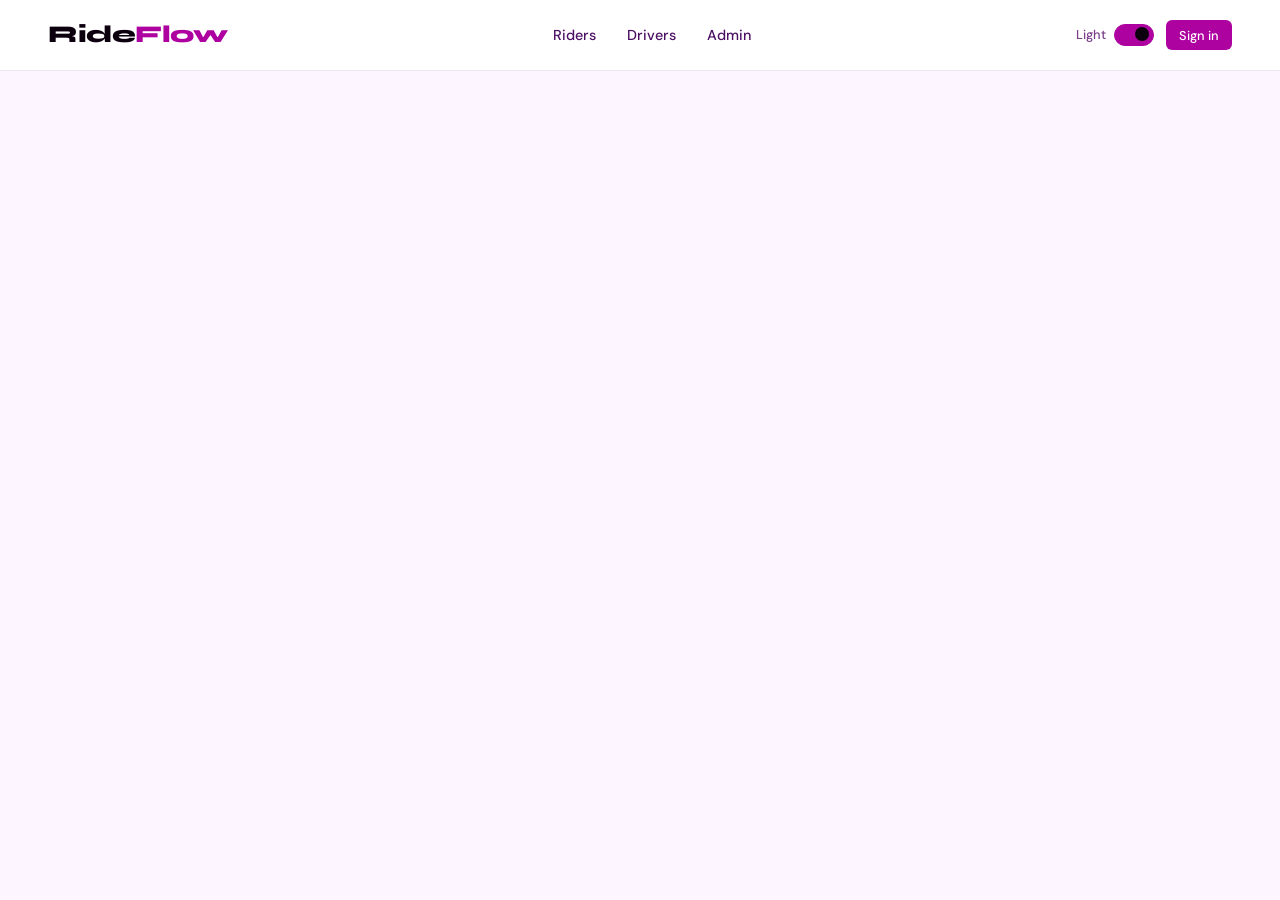
<file: index.html>
<!DOCTYPE html>
<html lang="en">
  <head>
    <meta charset="UTF-8" />
    <link rel="icon" href="data:image/svg+xml,<svg xmlns='http://www.w3.org/2000/svg' viewBox='0 0 100 100'><text y='.9em' font-size='90'>🚗</text></svg>" />
    <meta name="viewport" content="width=device-width, initial-scale=1.0" />
    <title>RideFlow — Riders</title>
    <link rel="preconnect" href="https://fonts.googleapis.com" />
    <link rel="preconnect" href="https://fonts.gstatic.com" crossorigin />
    <link href="https://fonts.googleapis.com/css2?family=Syne:wght@400;600;700;800&family=DM+Sans:wght@300;400;500&display=swap" rel="stylesheet" />
    <script type="module" crossorigin src="/assets/index-B-aMBeAc.js"></script>
    <link rel="stylesheet" crossorigin href="/assets/index-B49GT-cR.css">
  </head>
  <body>
    <div id="root"></div>
    <script>
      (function() {
        var redirect = sessionStorage.redirect;
        delete sessionStorage.redirect;
        if (redirect && redirect !== '/' && redirect !== location.pathname) {
          history.replaceState(null, null, redirect);
        }
      })();
    </script>
  </body>
</html>
</file>
<file: assets/index-B49GT-cR.css>
:root{--bg-primary: #0c000f;--bg-secondary: #1c0035;--bg-card: #1c0035;--bg-card-hover: #4a0f62;--border: rgba(174, 2, 160, .2);--border-bright: rgba(174, 2, 160, .5);--magenta: #ae02a0;--magenta-soft: #c833bc;--magenta-dim: rgba(174, 2, 160, .15);--magenta-glow: rgba(174, 2, 160, .35);--purple: #4a0f62;--purple-deep: #1c0035;--text-primary: #eaa0ff;--text-secondary:#c06ed4;--text-muted: #7a3d8a;--success: #22c55e;--success-dim: rgba(34, 197, 94, .15);--danger: #ff3d6e;--danger-dim: rgba(255, 61, 110, .12);--warning: #eab308;--warning-dim: rgba(234, 179, 8, .15);--radius-sm: 6px;--radius-md: 12px;--radius-lg: 18px;--radius-xl: 24px;--shadow-card: 0 4px 24px rgba(0, 0, 0, .6), 0 0 0 1px var(--border);--shadow-glow: 0 0 40px var(--magenta-glow);--transition: all .2s ease}[data-theme=light]{--bg-primary: #fdf5ff;--bg-secondary: #f3e6ff;--bg-card: #ffffff;--bg-card-hover: #f3e6ff;--border: rgba(74, 15, 98, .12);--border-bright: rgba(174, 2, 160, .3);--magenta: #ae02a0;--magenta-soft: #c833bc;--magenta-dim: rgba(174, 2, 160, .1);--magenta-glow: rgba(174, 2, 160, .2);--purple: #4a0f62;--purple-deep: #1c0035;--text-primary: #0c000f;--text-secondary:#4a0f62;--text-muted: #7a3d8a;--success: #16a34a;--success-dim: rgba(22, 163, 74, .1);--danger: #dc2626;--danger-dim: rgba(220, 38, 38, .1);--warning: #ca8a04;--warning-dim: rgba(202, 138, 4, .1);--shadow-card: 0 4px 24px rgba(74, 15, 98, .08), 0 0 0 1px var(--border);--shadow-glow: 0 0 40px var(--magenta-glow)}*,*:before,*:after{box-sizing:border-box;margin:0;padding:0}body{font-family:DM Sans,sans-serif;background-color:var(--bg-primary);color:var(--text-primary);min-height:100vh;line-height:1.6}h1,h2,h3,h4{font-family:Syne,sans-serif}.app-shell{display:grid;grid-template-rows:auto 1fr;min-height:100vh}.app-shell.portal-mode{display:block}.main-content{padding:2rem 3rem;max-width:1600px;margin:0 auto;width:100%}.navbar{display:flex;align-items:center;justify-content:space-between;padding:1rem 3rem;background:#0c000fe0;-webkit-backdrop-filter:blur(12px);backdrop-filter:blur(12px);border-bottom:1px solid var(--border);position:sticky;top:0;z-index:100}[data-theme=light] .navbar{background:#ffffffeb;border-bottom:1px solid rgba(74,15,98,.1)}[data-theme=light] .brand-ride{color:#0c000f}[data-theme=light] .brand-flow{color:#ae02a0}.navbar-brand{font-family:Syne,sans-serif;font-size:1.5rem;font-weight:800;letter-spacing:-.02em;text-decoration:none}.brand-ride{color:var(--text-primary)}.brand-flow{color:var(--magenta)}.navbar-nav{display:flex;align-items:center;gap:.25rem}.nav-link{background:none;border:none;color:var(--text-secondary);font-family:DM Sans,sans-serif;font-size:.9rem;font-weight:500;padding:.4rem .85rem;border-radius:var(--radius-sm);cursor:pointer;transition:var(--transition);text-decoration:none;display:inline-block}[data-theme=light] .nav-link{color:#4a0f62}[data-theme=light] .nav-link:hover{color:#0c000f;background:#ae02a014}[data-theme=light] .nav-link.active{color:#ae02a0;background:#ae02a014}.nav-link:hover{color:var(--text-primary);background:var(--magenta-dim)}.nav-link.active{color:var(--magenta);background:var(--magenta-dim)}.navbar-right{display:flex;align-items:center;gap:.75rem}.theme-toggle{display:flex;align-items:center;gap:.5rem;font-size:.8rem;color:var(--text-muted);font-weight:500}.toggle-switch{position:relative;width:40px;height:22px;cursor:pointer}.toggle-switch input{opacity:0;width:0;height:0;position:absolute}.toggle-track{position:absolute;top:0;right:0;bottom:0;left:0;background:var(--magenta-dim);border:1px solid var(--border-bright);border-radius:999px;transition:var(--transition)}.toggle-switch input:checked+.toggle-track{background:var(--magenta);border-color:var(--magenta)}.toggle-thumb{position:absolute;top:3px;left:3px;width:14px;height:14px;background:var(--text-primary);border-radius:50%;transition:var(--transition);pointer-events:none}.toggle-switch input:checked~.toggle-thumb{transform:translate(18px)}.navbar-pill{background:var(--magenta-dim);border:1px solid var(--border-bright);color:var(--magenta-soft);padding:.3rem .9rem;border-radius:999px;font-size:.78rem;font-weight:500;letter-spacing:.04em;text-transform:uppercase}.page-header{margin-bottom:2rem;padding-bottom:1.5rem;border-bottom:1px solid var(--border)}.page-header h1{font-size:2.4rem;font-weight:800;letter-spacing:-.03em;background:linear-gradient(90deg,var(--text-primary) 0%,var(--magenta-soft) 100%);-webkit-background-clip:text;-webkit-text-fill-color:transparent;background-clip:text;margin-bottom:.25rem}.page-header p{color:var(--text-muted);font-size:.9rem}.stats-row{display:grid;grid-template-columns:repeat(auto-fit,minmax(160px,1fr));gap:1rem;margin-bottom:2rem}.stat-card{background:var(--bg-card);border:1px solid var(--border);border-radius:var(--radius-md);padding:1.3rem 1.5rem;position:relative;overflow:hidden;transition:var(--transition)}.stat-card:before{content:"";position:absolute;top:0;left:0;width:3px;height:100%;background:linear-gradient(180deg,var(--magenta) 0%,var(--magenta-soft) 100%);border-radius:3px 0 0 3px}.stat-card:hover{border-color:var(--border-bright);box-shadow:0 0 20px var(--magenta-glow);transform:translateY(-2px)}.stat-label{font-size:.65rem;text-transform:uppercase;letter-spacing:.1em;color:var(--text-muted);margin-bottom:.4rem}.stat-value{font-family:Syne,sans-serif;font-size:2rem;font-weight:800;color:var(--magenta)}.toolbar{display:flex;gap:1rem;align-items:center;margin-bottom:1.5rem;flex-wrap:wrap}.search-wrap{position:relative;flex:1;min-width:220px}.search-icon{position:absolute;left:.9rem;top:50%;transform:translateY(-50%);color:var(--text-muted);font-size:.9rem;pointer-events:none}input,select,textarea{font-family:DM Sans,sans-serif;font-size:.9rem;background:var(--bg-secondary);border:1px solid var(--border);color:var(--text-primary);border-radius:var(--radius-sm);padding:.65rem 1rem;width:100%;transition:var(--transition);outline:none}input:focus,select:focus,textarea:focus{border-color:var(--magenta);box-shadow:0 0 0 3px var(--magenta-dim)}.search-input{padding-left:2.4rem}select option{background:var(--bg-secondary)}.form-grid{display:grid;grid-template-columns:1fr 1fr;gap:1rem}.form-group{display:flex;flex-direction:column;gap:.4rem}.form-group label{font-size:.78rem;text-transform:uppercase;letter-spacing:.06em;color:var(--text-muted);font-weight:500}.form-group.full-width{grid-column:1 / -1}.btn{display:inline-flex;align-items:center;gap:.4rem;padding:.65rem 1.3rem;border-radius:var(--radius-sm);font-family:DM Sans,sans-serif;font-size:.88rem;font-weight:500;cursor:pointer;border:none;transition:var(--transition);white-space:nowrap}.btn-primary{background:var(--magenta);color:#fff}.btn-primary:hover{background:var(--magenta-soft);box-shadow:0 0 20px var(--magenta-glow)}.btn-ghost{background:transparent;color:var(--text-secondary);border:1px solid var(--border)}.btn-ghost:hover{border-color:var(--border-bright);color:var(--text-primary)}.btn-danger{background:var(--danger-dim);color:var(--danger);border:1px solid rgba(255,61,110,.25)}.btn-danger:hover{background:#ff3d6e40}.btn-sm{padding:.4rem .8rem;font-size:.8rem}.btn:disabled{opacity:.5;cursor:not-allowed}.table-wrap{background:var(--bg-card);border:1px solid var(--border);border-radius:var(--radius-lg);overflow:hidden;box-shadow:0 2px 16px #00000014}table{width:100%;border-collapse:collapse}thead{background:var(--bg-secondary);border-bottom:2px solid var(--border)}th{text-align:left;padding:1rem 1.5rem;font-size:.7rem;text-transform:uppercase;letter-spacing:.1em;color:var(--text-muted);font-weight:700;font-family:DM Sans,sans-serif;white-space:nowrap}td{padding:1.1rem 1.5rem;font-size:.88rem;border-bottom:1px solid var(--border);vertical-align:middle}tr:last-child td{border-bottom:none}tbody tr{transition:background .12s ease}tbody tr:hover{background:var(--bg-card-hover)}tbody tr:nth-child(2n){background:#ffffff04}tbody tr:nth-child(2n):hover{background:var(--bg-card-hover)}.rider-id{font-family:Syne,sans-serif;font-size:.8rem;color:var(--magenta);font-weight:700}.rider-name{font-weight:500}.rider-email{color:var(--text-secondary);font-size:.85rem}.actions-cell{display:flex;gap:.5rem}.rating-badge{display:inline-flex;align-items:center;gap:.25rem;font-size:.82rem;font-weight:500}.star{color:var(--warning)}.pay-badge{display:inline-block;padding:.2rem .6rem;border-radius:999px;font-size:.72rem;background:var(--magenta-dim);color:var(--magenta-soft);border:1px solid rgba(212,0,255,.2);text-transform:capitalize}.modal-overlay{position:fixed;top:0;right:0;bottom:0;left:0;background:#000000bf;-webkit-backdrop-filter:blur(6px);backdrop-filter:blur(6px);z-index:200;display:flex;align-items:center;justify-content:center;padding:1rem;animation:fadeIn .15s ease}@keyframes fadeIn{0%{opacity:0}to{opacity:1}}.modal{background:var(--bg-card);border:1px solid var(--border-bright);border-radius:var(--radius-xl);padding:2rem;width:100%;max-width:520px;box-shadow:var(--shadow-glow);animation:slideUp .2s ease}@keyframes slideUp{0%{transform:translateY(20px);opacity:0}to{transform:translateY(0);opacity:1}}.modal-header{display:flex;align-items:center;justify-content:space-between;margin-bottom:1.5rem}.modal-header h2{font-size:1.3rem;font-weight:700}.modal-close{background:none;border:none;color:var(--text-muted);font-size:1.3rem;cursor:pointer;line-height:1;transition:color .15s}.modal-close:hover{color:var(--text-primary)}.modal-footer{display:flex;gap:.75rem;justify-content:flex-end;margin-top:1.5rem}.toast-container{position:fixed;bottom:1.5rem;right:1.5rem;z-index:300;display:flex;flex-direction:column;gap:.5rem}.toast{display:flex;align-items:center;gap:.6rem;padding:.75rem 1.1rem;border-radius:var(--radius-md);font-size:.88rem;font-weight:500;animation:toastIn .2s ease;max-width:320px;box-shadow:0 4px 20px #0006}@keyframes toastIn{0%{transform:translate(30px);opacity:0}to{transform:translate(0);opacity:1}}.toast-success{background:var(--success-dim);border:1px solid rgba(0,229,160,.3);color:var(--success)}.toast-error{background:var(--danger-dim);border:1px solid rgba(255,61,110,.3);color:var(--danger)}.empty-state{text-align:center;padding:4rem 2rem;color:var(--text-muted)}.empty-icon{font-size:3rem;margin-bottom:1rem}.empty-state h3{color:var(--text-secondary);margin-bottom:.4rem}.loading-row td{text-align:center;color:var(--text-muted);padding:3rem}.spinner{display:inline-block;width:1.2rem;height:1.2rem;border:2px solid var(--border);border-top-color:var(--magenta);border-radius:50%;animation:spin .6s linear infinite;vertical-align:middle;margin-right:.5rem}@keyframes spin{to{transform:rotate(360deg)}}.status-badge{display:inline-block;padding:.22rem .7rem;border-radius:999px;font-size:.72rem;font-weight:600;letter-spacing:.02em;text-transform:capitalize;white-space:nowrap}.status-completed{background:#dbfce8;color:#166534}.status-in_progress{background:#fef5c7;color:#854d0e}.status-cancelled,.status-rejected{background:#f6edfa;color:#6b21a8}.status-requested{background:#f3e8ff;color:#7e22ce}.status-accepted{background:#4a0f62;color:#eaa0ff}[data-theme=light] .status-completed{background:#bbf7d0;color:#14532d}[data-theme=light] .status-in_progress{background:#fde68a;color:#78350f}[data-theme=light] .status-cancelled,[data-theme=light] .status-rejected{background:#e9d5ff;color:#581c87}[data-theme=light] .status-requested{background:#ddd6fe;color:#4c1d95}[data-theme=light] .status-accepted{background:#4a0f62;color:#fff}.input-error{border-color:var(--danger)!important;box-shadow:0 0 0 3px var(--danger-dim)}.field-error{color:var(--danger);font-size:.75rem}.modal-sm{max-width:400px}.delete-modal .modal-body{color:var(--text-secondary);font-size:.95rem;line-height:1.6}.delete-modal .rider-name-highlight{color:var(--danger);font-weight:600}@media (max-width: 768px){.main-content{padding:1rem 1.25rem}.form-grid{grid-template-columns:1fr}.toolbar{flex-direction:column;align-items:stretch}.navbar-nav{display:none}.navbar{padding:.85rem 1.25rem}th:nth-child(4),td:nth-child(4),th:nth-child(5),td:nth-child(5){display:none}}.landing{background:#fff;background-image:radial-gradient(ellipse 90% 60% at 70% -10%,rgba(174,2,160,.07) 0%,transparent 65%),radial-gradient(ellipse 60% 40% at 10% 80%,rgba(74,15,98,.05) 0%,transparent 55%);color:#0c000f;min-height:100vh}.landing-navbar{background:#ffffffeb;border-bottom:1px solid rgba(74,15,98,.1);padding:1rem 4rem}.btn-dark{background:#0c000f;color:#fff;border:none;padding:.65rem 1.4rem;border-radius:var(--radius-sm);font-family:DM Sans,sans-serif;font-size:.88rem;font-weight:600;cursor:pointer;transition:var(--transition);white-space:nowrap}.btn-dark:hover{background:#1c0035}.btn-magenta{background:#ae02a0;color:#fff;border:none;padding:.65rem 1.4rem;border-radius:var(--radius-sm);font-family:DM Sans,sans-serif;font-size:.88rem;font-weight:600;cursor:pointer;transition:var(--transition);white-space:nowrap}.btn-magenta:hover{background:#c833bc}.hero{display:grid;grid-template-columns:1fr 1fr;gap:5rem;align-items:center;max-width:1440px;margin:0 auto;padding:7rem 4rem 6rem}.landing-pill{display:inline-flex;align-items:center;gap:.5rem;background:#ae02a014;border:1px solid rgba(174,2,160,.2);color:#ae02a0;padding:.3rem .9rem;border-radius:999px;font-size:.8rem;font-weight:500;margin-bottom:1.5rem}.landing-pill-dot{width:6px;height:6px;border-radius:50%;background:#ae02a0}.hero-headline{font-family:Syne,sans-serif;font-size:clamp(3.2rem,5.5vw,5.5rem);font-weight:800;line-height:1.02;letter-spacing:-.04em;color:#0c000f;margin-bottom:1.25rem}.hero-headline-magenta{color:#ae02a0}.hero-sub{font-size:1.05rem;color:#4a0f62;line-height:1.75;margin-bottom:2.5rem;max-width:500px}.hero-sub strong{color:#0c000f}.hero-cta-row{display:flex;gap:.75rem;margin-bottom:2.5rem;flex-wrap:wrap}.hero-email-input{flex:1;min-width:200px;background:#f5f0ff;border:1px solid rgba(74,15,98,.15);color:#0c000f;border-radius:var(--radius-sm);padding:.65rem 1rem;font-family:DM Sans,sans-serif;font-size:.9rem;outline:none;transition:var(--transition);width:auto}.hero-email-input:focus{border-color:#ae02a0;box-shadow:0 0 0 3px #ae02a01a}.hero-stats{display:flex;gap:3rem;padding-top:2.5rem;border-top:1px solid rgba(74,15,98,.1)}.hero-stat{display:flex;flex-direction:column;gap:.2rem}.hero-stat-num{font-family:Syne,sans-serif;font-size:2rem;font-weight:800;color:#0c000f;line-height:1}.hero-stat-num sup{font-size:.75rem;vertical-align:super}.hero-stat-label{font-size:.75rem;color:#7a3d8a}.hero-right{display:flex;justify-content:center;position:relative}.hero-right:before{content:"";position:absolute;width:480px;height:480px;border-radius:50%;background:radial-gradient(circle,rgba(174,2,160,.1) 0%,transparent 70%);top:50%;left:50%;transform:translate(-50%,-50%);pointer-events:none;z-index:0}.hero-right .driver-card{position:relative;z-index:1}.driver-card{background:#fff;border:1px solid rgba(74,15,98,.12);border-radius:var(--radius-xl);padding:1.5rem;width:100%;max-width:440px;box-shadow:0 20px 60px #4a0f6226,0 0 0 1px #ae02a00f}.driver-card-header{display:flex;align-items:center;gap:.75rem;margin-bottom:1rem}.driver-avatar{width:38px;height:38px;border-radius:50%;background:#4a0f62;color:#eaa0ff;font-family:Syne,sans-serif;font-weight:700;font-size:.8rem;display:flex;align-items:center;justify-content:center;flex-shrink:0}.driver-info{flex:1}.driver-name{font-size:.85rem;font-weight:600;color:#0c000f}.driver-stars{font-size:.75rem;color:#ae02a0}.driver-stars span{color:#7a3d8a}.arrived-badge{background:#ae02a0;color:#fff;font-size:.7rem;font-weight:700;padding:.25rem .65rem;border-radius:999px}.map-placeholder{position:relative;background:#f5f0ff;border-radius:var(--radius-md);height:140px;margin-bottom:1rem;overflow:hidden}.map-grid{position:absolute;top:0;right:0;bottom:0;left:0;background-image:linear-gradient(rgba(74,15,98,.06) 1px,transparent 1px),linear-gradient(90deg,rgba(74,15,98,.06) 1px,transparent 1px);background-size:20px 20px}.map-route{position:absolute;top:0;right:0;bottom:0;left:0;display:flex;align-items:center;justify-content:space-between;padding:0 2rem}.map-dot{width:12px;height:12px;border-radius:50%;position:relative;flex-shrink:0}.map-dot-you{background:#ae02a0;box-shadow:0 0 0 4px #ae02a033}.map-dot-dest{background:#4a0f62;box-shadow:0 0 0 4px #4a0f6233}.map-dot-label{position:absolute;bottom:-18px;left:50%;transform:translate(-50%);font-size:.62rem;color:#7a3d8a;white-space:nowrap}.map-line{flex:1;height:2px;background:linear-gradient(90deg,#ae02a0,#4a0f62);margin:0 .5rem;border-radius:1px}.ride-status-bar{padding-top:.5rem}.ride-status-label{font-size:.65rem;letter-spacing:.1em;color:#7a3d8a;margin-bottom:.5rem;font-weight:600}.ride-status-track{display:flex;align-items:center;width:100%}.ride-status-track>span{display:flex;flex:1;align-items:center;min-width:0}.ride-status-track>span:last-child{flex:0 0 auto}.rs-step{display:flex;flex-direction:column;align-items:center;gap:.25rem;flex-shrink:0}.rs-step span{font-size:.56rem;color:#7a3d8a;white-space:nowrap}.rs-dot{width:8px;height:8px;border-radius:50%;background:#ae02a0}.rs-dot-empty{background:transparent;border:2px solid rgba(74,15,98,.2)}.rs-line{flex:1;height:2px;background:#4a0f6226;margin:0 2px 14px}.rs-line-done,.rs-done .rs-dot{background:#ae02a0}.rs-done span{color:#4a0f62;font-weight:600}.features-section{background:linear-gradient(180deg,#faf5ff,#f3e6ff);padding:6rem 4rem}.feature-cards{display:grid;grid-template-columns:repeat(3,1fr);gap:1.5rem;max-width:1440px;margin:0 auto}.feature-card{border-radius:var(--radius-lg);padding:2.5rem;transition:transform .2s ease,box-shadow .2s ease}.feature-card:hover{transform:translateY(-4px);box-shadow:0 16px 48px #4a0f6224}.feature-card-light{background:#fff;border:1px solid rgba(74,15,98,.08)}.feature-card-dark{background:#1c0035;color:#eaa0ff}.feature-card-dark h3{color:#eaa0ff}.feature-card-dark p{color:#c06ed4}.feature-card h3{font-family:Syne,sans-serif;font-size:1.2rem;font-weight:700;color:#0c000f;margin:1rem 0 .5rem}.feature-card p{font-size:.92rem;color:#7a3d8a;line-height:1.65}.feature-icon-wrap{width:44px;height:44px;border-radius:var(--radius-sm);display:flex;align-items:center;justify-content:center;font-size:1.2rem}.feature-icon-light{background:#ae02a01a}.feature-icon-dark{background:#eaa0ff1a}.mini-features{display:grid;grid-template-columns:repeat(4,1fr);gap:3rem;max-width:1440px;margin:0 auto;padding:6rem 4rem}.mini-icon{font-size:1.8rem;margin-bottom:1rem}.mini-feature h4{font-family:Syne,sans-serif;font-size:1rem;font-weight:700;color:#0c000f;margin-bottom:.4rem}.mini-feature p{font-size:.88rem;color:#7a3d8a;line-height:1.65}.testimonials-section{padding:6rem 4rem;max-width:1440px;margin:0 auto}.testimonials-heading{font-family:Syne,sans-serif;font-size:clamp(1.8rem,3vw,2.8rem);font-weight:800;color:#0c000f;margin-bottom:2.5rem;letter-spacing:-.02em}.testimonials-carousel-wrap{display:flex;align-items:stretch;gap:1.25rem}.testimonials-nav-btn{background:none;border:1px solid rgba(74,15,98,.2);border-radius:50%;width:48px;height:48px;min-width:48px;cursor:pointer;font-size:1.4rem;color:#4a0f62;display:flex;align-items:center;justify-content:center;align-self:center;transition:background .15s,border-color .15s;flex-shrink:0}.testimonials-nav-btn:hover{background:#ae02a012;border-color:#ae02a066;color:#ae02a0}.testimonials-grid{display:grid;grid-template-columns:repeat(3,1fr);gap:1.25rem;flex:1;min-width:0}.testimonial-card{border-radius:var(--radius-lg);padding:1.75rem}.testimonial-light{background:#faf5ff;border:1px solid rgba(74,15,98,.08)}.testimonial-dark{background:#1c0035}.t-stars{color:#ae02a0;font-size:.9rem;margin-bottom:.75rem;letter-spacing:.05em}.testimonial-dark .t-stars{color:#eaa0ff}.t-quote{font-size:.88rem;line-height:1.65;color:#4a0f62;margin-bottom:1.25rem;font-style:italic}.testimonial-dark .t-quote{color:#c06ed4}.t-author{display:flex;align-items:center;gap:.75rem}.t-avatar{width:34px;height:34px;border-radius:50%;font-family:Syne,sans-serif;font-size:.72rem;font-weight:700;display:flex;align-items:center;justify-content:center;flex-shrink:0}.t-avatar-pink{background:#ae02a026;color:#ae02a0}.t-avatar-purple{background:#4a0f62;color:#eaa0ff}.t-name{font-size:.85rem;font-weight:600;color:#0c000f}.testimonial-dark .t-name{color:#eaa0ff}.t-role{font-size:.75rem;color:#7a3d8a}.testimonial-dark .t-role{color:#c06ed4}.contact-section{background:linear-gradient(180deg,#f0e6ff,#ede0ff);padding:6rem 4rem}.contact-inner{display:grid;grid-template-columns:1fr auto;gap:6rem;align-items:start;max-width:1440px;margin:0 auto}.contact-label{font-size:.72rem;letter-spacing:.1em;color:#ae02a0;font-weight:600;margin-bottom:.5rem}.contact-heading{font-family:Syne,sans-serif;font-size:clamp(2rem,3.5vw,3rem);font-weight:800;color:#0c000f;margin-bottom:.5rem;letter-spacing:-.02em}.contact-sub{font-size:.9rem;color:#7a3d8a;margin-bottom:1.5rem}.contact-cta-row{display:flex;gap:.75rem;margin-bottom:.75rem;flex-wrap:wrap}.contact-fine{font-size:.75rem;color:#7a3d8a}.contact-right{display:flex;flex-direction:column;gap:1.5rem;padding-top:.5rem}.contact-info-item{display:flex;align-items:flex-start;gap:.75rem}.contact-info-icon{font-size:1rem;color:#ae02a0;margin-top:.15rem}.contact-info-label{font-size:.65rem;letter-spacing:.08em;color:#7a3d8a;margin-bottom:.15rem}.contact-info-value{font-size:.9rem;font-weight:600;color:#0c000f}.landing-footer{display:flex;align-items:center;justify-content:space-between;padding:2.5rem 4rem;border-top:1px solid rgba(74,15,98,.1);background:#fff;max-width:100%}.footer-brand{display:flex;flex-direction:column;gap:.2rem}.footer-logo{font-family:Syne,sans-serif;font-size:1.1rem;font-weight:800}.footer-course{font-size:.72rem;color:#7a3d8a}.footer-credit{font-size:.75rem;color:#7a3d8a;text-align:right;line-height:1.5}@media (max-width: 900px){.hero{grid-template-columns:1fr;padding:4rem 1.5rem 3rem}.hero-right{display:none}.feature-cards{grid-template-columns:1fr}.features-section{padding:4rem 1.5rem}.testimonials-carousel-wrap{flex-direction:column}.testimonials-nav-btn{width:40px;height:40px;min-width:40px;align-self:center}.testimonials-grid{grid-template-columns:1fr}.testimonials-section{padding:4rem 1.5rem}.mini-features{grid-template-columns:repeat(2,1fr);padding:4rem 1.5rem}.contact-inner{grid-template-columns:1fr;gap:3rem}.contact-section{padding:4rem 1.5rem}.landing-footer{flex-direction:column;gap:1rem;text-align:center;padding:2rem 1.5rem}.footer-credit{text-align:center}}.navbar-tabs{display:flex;align-items:flex-end;gap:0;height:100%}.navbar-tab{background:none;border:none;color:var(--text-secondary);font-family:DM Sans,sans-serif;font-size:.9rem;font-weight:500;padding:0 1rem 1rem;cursor:pointer;border-bottom:2px solid transparent;transition:var(--transition);text-decoration:none;display:inline-block}.navbar-tab:hover{color:var(--text-primary)}.navbar-tab.active{color:var(--magenta);border-bottom-color:var(--magenta)}.navbar-context{font-size:.8rem;color:var(--text-muted);font-weight:400;margin-left:.3rem}.user-avatar{width:32px;height:32px;border-radius:50%;background:var(--magenta);color:#fff;font-family:Syne,sans-serif;font-weight:700;font-size:.72rem;display:flex;align-items:center;justify-content:center;flex-shrink:0}.live-pill{display:inline-flex;align-items:center;gap:.4rem;background:#22c55e1f;border:1px solid rgba(34,197,94,.3);color:#22c55e;padding:.28rem .8rem;border-radius:999px;font-size:.75rem;font-weight:600}.live-pill-dot{width:6px;height:6px;border-radius:50%;background:#22c55e}.avail-pill{display:inline-flex;align-items:center;gap:.4rem;background:#22c55e1f;border:1px solid rgba(34,197,94,.3);color:#22c55e;padding:.28rem .8rem;border-radius:999px;font-size:.75rem;font-weight:600;font-family:inherit;cursor:pointer;-moz-appearance:none;appearance:none;-webkit-appearance:none;outline:none;transition:background .15s,border-color .15s,color .15s}.avail-pill-off{background:#ef44441f;border-color:#ef44444d;color:#ef4444}.avail-pill-off .live-pill-dot{background:#ef4444}.portal-page{display:grid;grid-template-columns:3fr 2fr;gap:2rem;padding:2.5rem 3rem;max-width:1600px;margin:0 auto}.portal-panel{display:flex;flex-direction:column;gap:1.25rem}.section-label{font-size:.68rem;letter-spacing:.1em;text-transform:uppercase;color:var(--text-muted);font-weight:600;margin-bottom:.6rem}.p-card{background:var(--bg-card);border:1px solid var(--border);border-radius:var(--radius-md);padding:1.25rem}.fare-row{display:flex;justify-content:space-between;font-size:.85rem;color:var(--text-secondary);padding:.3rem 0}.fare-row.fare-total{color:var(--text-primary);font-weight:700;font-size:.95rem;border-top:1px solid var(--border);margin-top:.4rem;padding-top:.7rem}.ride-history-item{display:flex;align-items:flex-start;justify-content:space-between;padding:.85rem 0;border-bottom:1px solid var(--border);gap:1rem}.ride-history-item:last-child{border-bottom:none}.ride-history-meta{font-size:.72rem;color:var(--text-muted);margin-bottom:.2rem}.ride-history-route{font-size:.88rem;font-weight:500;color:var(--text-primary)}.ride-history-fare{font-size:.85rem;font-weight:600;color:var(--text-primary);white-space:nowrap}.portal-stats-row{display:grid;grid-template-columns:1fr 1fr;gap:1rem}.portal-stat-card{background:var(--bg-card);border:1px solid var(--border);border-radius:var(--radius-md);position:relative;overflow:hidden;transition:var(--transition);padding:1rem 1.25rem}.portal-stat-label{font-size:.65rem;text-transform:uppercase;letter-spacing:.08em;color:var(--text-muted);margin-bottom:.3rem}.portal-stat-value{font-family:Syne,sans-serif;font-size:1.8rem;font-weight:800;color:var(--text-primary);line-height:1}.portal-stat-sub{font-size:.72rem;color:var(--text-muted);margin-top:.25rem}.portal-stat-value.stat-magenta{color:var(--magenta)}.portal-stat-card:before{content:"";position:absolute;top:0;left:0;width:3px;height:100%;background:linear-gradient(180deg,var(--magenta) 0%,var(--magenta-soft) 100%);border-radius:3px 0 0 3px}.portal-stat-card:hover{border-color:var(--border-bright);box-shadow:0 0 20px var(--magenta-glow);transform:translateY(-2px)}.portal-stat-full{grid-column:1 / -1}.active-ride-card{background:#1c0035;border-radius:var(--radius-md);padding:1.25rem;color:#eaa0ff}.active-ride-driver-row{display:flex;align-items:center;gap:.75rem;margin-bottom:1rem}.active-ride-driver-info{flex:1}.active-ride-name{font-size:.9rem;font-weight:600;color:#eaa0ff}.active-ride-vehicle{font-size:.78rem;color:#c06ed4}.active-ride-status-text{font-size:.78rem;color:#c06ed4;margin-bottom:.75rem}.time-badge{background:#ae02a0;color:#fff;font-size:.7rem;font-weight:700;padding:.22rem .6rem;border-radius:999px;white-space:nowrap}.active-map{background:#ffffff0d;border-radius:var(--radius-sm);height:280px;position:relative;margin-bottom:1rem;overflow:hidden}.active-map-grid{position:absolute;top:0;right:0;bottom:0;left:0;background-image:linear-gradient(rgba(255,255,255,.04) 1px,transparent 1px),linear-gradient(90deg,rgba(255,255,255,.04) 1px,transparent 1px);background-size:18px 18px}.payment-row{display:flex;justify-content:space-between;font-size:.85rem;padding:.35rem 0;border-bottom:1px solid var(--border)}.payment-row:last-child{border-bottom:none}.payment-row-label{color:var(--text-muted)}.payment-row-value{color:var(--text-primary);font-weight:500}.payment-row-id{color:var(--magenta);font-weight:600}.driver-dashboard-header{padding:2rem 3rem 1.5rem;max-width:1600px;margin:0 auto;border-bottom:1px solid var(--border)}.driver-dashboard-title{font-family:Syne,sans-serif;font-size:2.4rem;font-weight:800;background:linear-gradient(90deg,var(--text-primary) 0%,var(--magenta-soft) 100%);-webkit-background-clip:text;-webkit-text-fill-color:transparent;background-clip:text;margin-bottom:.25rem}.driver-dashboard-subtitle{font-size:.9rem;color:var(--text-muted)}.driver-page{display:grid;grid-template-columns:1fr 1fr;gap:2rem;padding:2.5rem 3rem;max-width:1600px;margin:0 auto}.driver-stats-row{display:grid;grid-template-columns:repeat(4,1fr);gap:1rem;padding:1.5rem 3rem 0;max-width:1600px;margin:0 auto}.driver-stat-card{background:var(--bg-card);border:1px solid var(--border);border-radius:var(--radius-md);padding:1.3rem 1.5rem;position:relative;overflow:hidden;transition:var(--transition)}.driver-stat-card:before{content:"";position:absolute;top:0;left:0;width:3px;height:100%;background:linear-gradient(180deg,var(--magenta) 0%,var(--magenta-soft) 100%);border-radius:3px 0 0 3px}.driver-stat-card:hover{border-color:var(--border-bright);box-shadow:0 0 20px var(--magenta-glow);transform:translateY(-2px)}.driver-stat-label{font-size:.65rem;text-transform:uppercase;letter-spacing:.08em;color:var(--text-muted);margin-bottom:.25rem}.driver-stat-value{font-family:Syne,sans-serif;font-size:1.7rem;font-weight:800;color:var(--text-primary);line-height:1}.driver-stat-sub{font-size:.72rem;color:var(--success);margin-top:.2rem}.in-progress-card{background:#1c0035;border-radius:var(--radius-md);padding:1.25rem;color:#eaa0ff}.ip-status-badge{display:inline-flex;align-items:center;gap:.4rem;background:#eab30826;color:#eab308;font-size:.68rem;font-weight:700;padding:.2rem .6rem;border-radius:999px;margin-bottom:.85rem;letter-spacing:.06em}.ip-route{display:flex;flex-direction:column;gap:.3rem;margin-bottom:.85rem}.ip-stop{display:flex;align-items:center;gap:.5rem;font-size:.88rem;color:#eaa0ff}.ip-dot{width:8px;height:8px;border-radius:50%;flex-shrink:0}.ip-dot-pickup{background:#ae02a0}.ip-dot-dropoff{background:#eaa0ff}.ip-fare-row{display:flex;justify-content:space-between;align-items:center;margin-bottom:.5rem}.ip-fare{font-family:Syne,sans-serif;font-size:1.4rem;font-weight:800;color:#eaa0ff}.ip-distance{font-size:.78rem;color:#c06ed4}.ip-progress-bar{height:4px;background:#ffffff1a;border-radius:2px;margin-bottom:.4rem;overflow:hidden}.ip-progress-fill{height:100%;width:55%;background:linear-gradient(90deg,#ae02a0,#eaa0ff);border-radius:2px}.ip-time-note{font-size:.72rem;color:#c06ed4;text-align:right}.ip-actions{display:flex;gap:.75rem;margin-top:1rem}.btn-complete{flex:1;background:#ae02a0;color:#fff;border:none;padding:.75rem;border-radius:var(--radius-sm);font-family:DM Sans,sans-serif;font-weight:600;font-size:.9rem;cursor:pointer;transition:var(--transition)}.btn-complete:hover{background:#c833bc}.btn-cancel-ride{background:transparent;color:var(--text-muted);border:1px solid var(--border);padding:.75rem 1rem;border-radius:var(--radius-sm);font-family:DM Sans,sans-serif;font-size:.9rem;cursor:pointer;transition:var(--transition)}.btn-cancel-ride:hover{color:var(--danger);border-color:var(--danger)}.incoming-card{background:var(--bg-card);border:1px solid var(--border);border-radius:var(--radius-md);padding:1.25rem}.incoming-header{display:flex;align-items:center;justify-content:space-between;margin-bottom:1rem}.incoming-tag{font-size:.68rem;letter-spacing:.08em;text-transform:uppercase;color:var(--text-muted);font-weight:600}.timer-badge{background:var(--warning-dim);color:var(--warning);font-size:.7rem;font-weight:700;padding:.2rem .6rem;border-radius:999px}.incoming-rider-row{display:flex;align-items:center;gap:.75rem;margin-bottom:.85rem}.incoming-rider-name{font-size:.95rem;font-weight:600;color:var(--text-primary)}.incoming-rider-rating{font-size:.75rem;color:var(--text-muted)}.incoming-stops{display:flex;flex-direction:column;gap:.3rem;margin-bottom:.85rem}.incoming-stop{display:flex;align-items:center;gap:.5rem;font-size:.85rem;color:var(--text-secondary)}.stop-dot-pickup{width:8px;height:8px;border-radius:50%;background:#ae02a0;flex-shrink:0}.stop-dot-dropoff{width:8px;height:8px;border-radius:50%;background:var(--text-muted);flex-shrink:0}.incoming-meta{display:flex;justify-content:space-between;align-items:center;margin-bottom:1rem}.incoming-fare{font-family:Syne,sans-serif;font-size:1.3rem;font-weight:800;color:var(--text-primary)}.incoming-distance{font-size:.78rem;color:var(--text-muted)}.incoming-actions{display:flex;gap:.75rem}.btn-decline{flex:1;background:transparent;color:var(--text-muted);border:1px solid var(--border);padding:.7rem;border-radius:var(--radius-sm);font-family:DM Sans,sans-serif;font-size:.88rem;cursor:pointer;transition:var(--transition)}.btn-accept{flex:1;background:#0c000f;color:#fff;border:none;padding:.7rem;border-radius:var(--radius-sm);font-family:DM Sans,sans-serif;font-weight:600;font-size:.88rem;cursor:pointer;transition:var(--transition)}.btn-accept:hover{background:#1c0035}.earnings-chart{display:flex;flex-direction:column;gap:.6rem}.earnings-row{display:flex;align-items:center;gap:.75rem}.earnings-day{font-size:.75rem;color:var(--text-muted);width:30px;flex-shrink:0}.earnings-bar-wrap{flex:1;height:8px;background:var(--bg-secondary);border-radius:4px;overflow:hidden}.earnings-bar{height:100%;background:var(--magenta);border-radius:4px}.earnings-amt{font-size:.75rem;color:var(--text-secondary);width:32px;text-align:right;flex-shrink:0}.completed-item{display:flex;justify-content:space-between;align-items:center;padding:.5rem 0;border-bottom:1px solid var(--border);font-size:.85rem}.completed-item:last-child{border-bottom:none}.completed-route{color:var(--text-primary);font-weight:500}.completed-id{font-size:.72rem;color:var(--text-muted)}.completed-fare{color:var(--text-primary);font-weight:600}.completed-total{display:flex;justify-content:space-between;font-size:.88rem;font-weight:700;color:var(--text-primary);padding-top:.6rem;border-top:1px solid var(--border);margin-top:.4rem}.admin-page{padding:2.5rem 3rem;max-width:1600px;margin:0 auto}.admin-section-gap{margin-top:3rem}.admin-header{margin-bottom:1.75rem;padding-bottom:1.5rem;border-bottom:1px solid var(--border)}.admin-title{font-family:Syne,sans-serif;font-size:2.4rem;font-weight:800;background:linear-gradient(90deg,var(--text-primary) 0%,var(--magenta-soft) 100%);-webkit-background-clip:text;-webkit-text-fill-color:transparent;background-clip:text;margin-bottom:.25rem}.admin-subtitle{font-size:.82rem;color:var(--text-muted);letter-spacing:.04em}.admin-stats-row{display:grid;grid-template-columns:repeat(4,1fr);gap:1rem;margin-bottom:2.5rem}.admin-stat-card{background:var(--bg-card);border:1px solid var(--border);border-radius:var(--radius-md);padding:1.3rem 1.5rem;position:relative;overflow:hidden;transition:var(--transition)}.admin-stat-card:before{content:"";position:absolute;top:0;left:0;width:3px;height:100%;background:linear-gradient(180deg,var(--magenta) 0%,var(--magenta-soft) 100%);border-radius:3px 0 0 3px}.admin-stat-card:hover{border-color:var(--border-bright);box-shadow:0 0 20px var(--magenta-glow);transform:translateY(-2px)}.admin-stat-label{font-size:.65rem;text-transform:uppercase;letter-spacing:.1em;color:var(--text-muted);margin-bottom:.4rem}.admin-stat-value{font-family:Syne,sans-serif;font-size:2rem;font-weight:800;color:var(--text-primary);line-height:1}.admin-stat-value.warning{color:var(--warning)}.admin-stat-value.magenta{color:var(--magenta)}.admin-stat-sub{font-size:.72rem;color:var(--text-muted);margin-top:.35rem}.admin-stat-sub.positive{color:var(--success)}.ride-mgmt-header{display:flex;justify-content:space-between;align-items:center;margin-bottom:1rem;padding-bottom:.75rem;border-bottom:1px solid var(--border)}.ride-mgmt-title{font-family:Syne,sans-serif;font-size:1.2rem;font-weight:700;background:linear-gradient(90deg,var(--text-primary) 0%,var(--magenta-soft) 100%);-webkit-background-clip:text;-webkit-text-fill-color:transparent;background-clip:text}.admin-toolbar{display:flex;gap:.75rem;margin-bottom:1rem}.admin-search{flex:1;background:var(--bg-secondary);border:1px solid var(--border);color:var(--text-primary);border-radius:var(--radius-sm);padding:.6rem 1rem;font-family:DM Sans,sans-serif;font-size:.88rem;outline:none;transition:var(--transition);width:auto}.admin-search:focus{border-color:var(--magenta)}.admin-select{background:var(--bg-secondary);border:1px solid var(--border);color:var(--text-primary);border-radius:var(--radius-sm);padding:.6rem 1rem;font-family:DM Sans,sans-serif;font-size:.88rem;outline:none;cursor:pointer;width:auto}.admin-panels{display:grid;grid-template-columns:repeat(3,1fr);gap:1rem;margin-top:1.5rem}.admin-panel{background:var(--bg-card);border:1px solid var(--border);border-radius:var(--radius-md);padding:1.1rem}.admin-panel-title{font-size:.68rem;text-transform:uppercase;letter-spacing:.1em;color:var(--text-muted);font-weight:600;margin-bottom:.9rem}.admin-driver-item{display:flex;align-items:center;gap:.75rem}.admin-driver-info{flex:1}.admin-driver-name{font-size:.85rem;font-weight:600;color:var(--text-primary)}.admin-driver-sub{font-size:.72rem;color:var(--text-muted)}.on-ride-badge{background:var(--warning-dim);color:var(--warning);font-size:.68rem;font-weight:600;padding:.18rem .55rem;border-radius:999px}.open-request-item{display:flex;align-items:center;justify-content:space-between;gap:.75rem}.open-request-id{color:var(--magenta);font-weight:600;font-size:.85rem}.open-request-route{font-size:.8rem;color:var(--text-secondary)}.assign-btn{background:transparent;border:1px solid var(--border-bright);color:var(--magenta);font-size:.72rem;font-weight:600;padding:.25rem .65rem;border-radius:999px;cursor:pointer;transition:var(--transition);white-space:nowrap}.assign-btn:hover{background:var(--magenta-dim)}.recent-payment-item{display:flex;justify-content:space-between;align-items:flex-start}.payment-id{font-size:.8rem;font-weight:600;color:var(--text-primary)}.payment-sub{font-size:.72rem;color:var(--text-muted)}.payment-amount{font-size:.9rem;font-weight:700;color:var(--text-primary);text-align:right}.ride-id-link{color:var(--magenta);font-weight:700;font-size:.82rem;font-family:Syne,sans-serif}@media (max-width: 900px){.portal-page,.driver-page{grid-template-columns:1fr;padding:1.5rem}.driver-stats-row{padding:1.5rem 1.5rem 0}.driver-stats-row,.admin-stats-row{grid-template-columns:repeat(2,1fr)}.admin-panels{grid-template-columns:1fr}.admin-page{padding:1.5rem}}.portal-shell{min-height:100vh;background:var(--bg-primary);display:flex;flex-direction:column}.portal-navbar-brand{display:flex;align-items:center;gap:.4rem}.portal-username{font-size:.85rem;color:var(--text-secondary);font-weight:500}.btn-portal-cta{width:100%;display:flex;justify-content:center;align-items:center;background:var(--magenta);color:#fff;border:none;padding:.75rem;border-radius:var(--radius-sm);font-family:DM Sans,sans-serif;font-weight:600;font-size:.9rem;cursor:pointer;transition:var(--transition)}.btn-portal-cta:hover{background:var(--magenta-soft)}[data-theme=light] .btn-portal-cta{background:#0c000f}[data-theme=light] .btn-portal-cta:hover{background:#1c0035}.field-label{font-size:.68rem;text-transform:uppercase;letter-spacing:.08em;color:var(--text-muted);display:block;margin-bottom:.3rem}.ride-form-fields{display:flex;flex-direction:column;gap:.75rem}.ride-form-fare{margin-top:.25rem}.ride-history-fare-sm{font-size:.82rem;color:var(--text-muted);margin-top:.3rem}.active-map-inner{position:absolute;top:0;right:0;bottom:0;left:0;display:flex;align-items:center;justify-content:space-between;padding:0 1.5rem}.active-map-dot{width:10px;height:10px;border-radius:50%;position:relative;flex-shrink:0}.active-map-dot-you{background:#ae02a0;box-shadow:0 0 0 4px #ae02a040}.active-map-dot-dest{background:#eaa0ff;box-shadow:0 0 0 4px #eaa0ff33}.active-map-dot-label{position:absolute;bottom:-16px;left:50%;transform:translate(-50%);font-size:.58rem;color:#c06ed4;white-space:nowrap}.active-map-line{flex:1;height:2px;background:linear-gradient(90deg,#ae02a0,#eaa0ff);margin:0 .75rem;border-radius:1px}.active-ride-card .ride-status-label{color:#c06ed4}.active-ride-card .rs-done span{color:#eaa0ff}.active-ride-card .rs-step span{color:#c06ed4}.active-ride-card .rs-dot-empty{border-color:#eaa0ff33}.active-ride-card .rs-line{background:#eaa0ff26}.ip-status-dot{width:6px;height:6px;border-radius:50%;background:#eab308;flex-shrink:0}.ip-fare-info{text-align:right;flex-shrink:0}.ip-progress-row{display:flex;justify-content:space-between;align-items:center;margin-bottom:.4rem}.ip-pickup-note{font-size:.72rem;color:#c06ed4}.history-page,.account-page{padding:2.5rem 3rem;flex:1}.account-field{padding:.85rem 0;border-bottom:1px solid var(--border);display:flex;justify-content:space-between;align-items:center;font-size:.88rem;gap:1rem}.account-field:last-child{border-bottom:none}.account-field-label{color:var(--text-muted);white-space:nowrap}.account-field-value{color:var(--text-primary);font-weight:500;text-align:right}.active-ride-page{display:grid;grid-template-columns:3fr 2fr;gap:2rem;padding:2.5rem 3rem;flex:1}.active-ride-left{display:flex;flex-direction:column;gap:1.5rem}.active-ride-right{display:flex;flex-direction:column;gap:1.25rem;padding-top:0}.portal-narrow-view{padding:2.5rem 3rem;flex:1}.earnings-bar-74{width:74%}.earnings-bar-81{width:81%}.earnings-bar-100{width:100%}.earnings-bar-92{width:92%}.btn-create-ride{background:var(--magenta);color:#fff;border:none;padding:.55rem 1.1rem;border-radius:var(--radius-sm);font-family:DM Sans,sans-serif;font-weight:600;font-size:.85rem;cursor:pointer;transition:var(--transition);white-space:nowrap}.btn-create-ride:hover{background:var(--magenta-soft)}.tbl-view-btn{background:none;border:none;color:var(--text-muted);font-size:.82rem;cursor:pointer;padding:.2rem 0;transition:color .15s}.tbl-view-btn:hover{color:var(--magenta)}@media (max-width: 900px){.history-page,.account-page,.portal-narrow-view{padding:1rem}}.tbl-actions{display:flex;gap:.4rem}.tbl-delete-btn{background:transparent;border:1px solid var(--danger);color:var(--danger);border-radius:var(--radius-sm);padding:.2rem .6rem;font-size:.75rem;cursor:pointer;transition:var(--transition)}.tbl-delete-btn:hover{background:var(--danger-dim)}.form-error{background:var(--danger-dim);border:1px solid var(--danger);color:var(--danger);border-radius:var(--radius-sm);padding:.5rem .75rem;font-size:.8rem;margin-bottom:1rem}.modal-body-text{color:var(--text-secondary);font-size:.9rem;padding:0 1.5rem 1.5rem;line-height:1.5}.table-empty{padding:2.5rem;text-align:center;color:var(--text-muted);font-size:.9rem}.page-tabs{display:flex;gap:.25rem;border-bottom:2px solid var(--border);margin-bottom:2rem}.page-tab{background:transparent;border:none;border-bottom:2px solid transparent;margin-bottom:-2px;padding:.65rem 1.25rem;font-size:.9rem;font-weight:500;color:var(--text-muted);cursor:pointer;transition:var(--transition);border-radius:var(--radius-sm) var(--radius-sm) 0 0}.page-tab:hover{color:var(--text-primary);background:var(--magenta-dim)}.page-tab.active{color:var(--magenta);border-bottom-color:var(--magenta);background:var(--magenta-dim)}.book-hint{font-size:.78rem;color:var(--text-muted);margin-top:.5rem;text-align:center}.rider-tips{margin-top:1rem}.tip-item{display:flex;align-items:flex-start;gap:.6rem;padding:.55rem 0;border-bottom:1px solid var(--border);font-size:.85rem;color:var(--text-secondary)}.tip-item:last-child{border-bottom:none}.tip-icon{font-size:1rem;flex-shrink:0}.active-ride-actions{margin-top:1.25rem}.active-help-row{display:flex;gap:.75rem;margin-bottom:.75rem}.btn-help{flex:1;padding:.6rem 1rem;border-radius:var(--radius-md);border:1px solid var(--border-bright);background:transparent;color:var(--text-primary);font-size:.85rem;cursor:pointer;transition:var(--transition)}.btn-help:hover{background:var(--magenta-dim)}.btn-help-danger{border-color:var(--danger);color:var(--danger)}.btn-help-danger:hover{background:var(--danger-dim)}.active-help-note{font-size:.75rem;color:var(--text-muted);margin:0}.profile-layout{display:grid;grid-template-columns:1fr 300px;gap:2rem}.profile-avatar-row{display:flex;align-items:center;gap:1.25rem;margin-bottom:1.5rem;padding-bottom:1.5rem;border-bottom:1px solid var(--border)}.profile-avatar{width:64px;height:64px;border-radius:50%;background:linear-gradient(135deg,var(--magenta) 0%,var(--magenta-soft) 100%);color:#fff;font-size:1.2rem;font-weight:700;display:flex;align-items:center;justify-content:center;flex-shrink:0;box-shadow:0 0 20px var(--magenta-glow)}.profile-name{font-size:1.25rem;font-weight:700;color:var(--text-primary)}.profile-since{font-size:.8rem;color:var(--text-muted);margin-top:.2rem}.profile-stats-col{display:flex;flex-direction:column;gap:1rem}.profile-stat-card{padding:1.3rem 1.5rem;position:relative;overflow:hidden}.profile-stat-card:before{content:"";position:absolute;top:0;left:0;width:3px;height:100%;background:linear-gradient(180deg,var(--magenta) 0%,var(--magenta-soft) 100%);border-radius:3px 0 0 3px}@media (max-width: 900px){.profile-layout{grid-template-columns:1fr;padding:0}.profile-stats-col{flex-direction:row;flex-wrap:wrap}.profile-stat-card{flex:1;min-width:120px}.active-ride-page{grid-template-columns:1fr;padding:1.5rem}}.auth-page{min-height:100vh;display:flex;align-items:center;justify-content:center;background:var(--bg-primary);padding:2rem}.auth-loading{min-height:100vh;display:flex;align-items:center;justify-content:center;gap:.75rem;color:var(--text-muted);font-size:.9rem;background:var(--bg-primary)}.driver-status-badge{display:inline-block;padding:.2rem .55rem;border-radius:var(--radius-sm);font-size:.72rem;font-weight:600;letter-spacing:.03em}.driver-status-available{background:var(--success-dim);color:var(--success)}.driver-status-on_ride{background:var(--magenta-dim);color:var(--magenta)}.driver-status-offline{background:var(--bg-secondary);color:var(--text-muted)}.driver-dashboard{width:100%}.acceptance-card{text-align:center;padding:1.5rem}.acceptance-rate{font-size:2.5rem;font-weight:700;color:var(--success);line-height:1}.acceptance-sub{font-size:.8rem;color:var(--text-muted);margin:.4rem 0 1rem}.acceptance-bar-wrap{height:8px;background:var(--bg-secondary);border-radius:4px;overflow:hidden}.acceptance-bar{height:100%;width:91%;background:var(--success);border-radius:4px}.find-rides-page{padding:2.5rem 3rem}.ride-request-grid{display:grid;grid-template-columns:repeat(auto-fill,minmax(300px,1fr));gap:1.25rem;margin-top:1rem}.ride-request-card{background:var(--bg-card);border:1px solid var(--border);border-radius:var(--radius-lg);padding:1.25rem;display:flex;flex-direction:column;gap:1rem;transition:var(--transition)}.ride-request-card:hover{border-color:var(--border-bright);box-shadow:var(--shadow-card)}.rr-header{display:flex;justify-content:space-between;align-items:center}.rr-id{font-size:.78rem;color:var(--text-muted);font-weight:600;letter-spacing:.04em}.rr-fare{font-size:1.2rem;font-weight:700;color:var(--magenta)}.rr-stops{display:flex;flex-direction:column;gap:.4rem}.rr-stop{display:flex;align-items:center;gap:.6rem;font-size:.85rem;color:var(--text-secondary)}.rr-connector{width:2px;height:12px;background:var(--border);margin-left:6px}.rr-actions{display:flex;gap:.75rem}.no-rides-state{text-align:center;padding:4rem 2rem;color:var(--text-muted)}.no-rides-icon{font-size:3rem;margin-bottom:1rem}.no-rides-state h3{color:var(--text-primary);margin-bottom:.5rem}.no-rides-state p{font-size:.9rem}.earnings-page{padding:2.5rem 3rem 2rem}.earnings-totals-row{display:grid;grid-template-columns:repeat(4,1fr);gap:1rem;margin-bottom:1.5rem}.earnings-total-card{background:var(--bg-card);border:1px solid var(--border);border-radius:var(--radius-md);position:relative;overflow:hidden;padding:1.25rem;text-align:center;transition:var(--transition)}.earnings-total-card:before{content:"";position:absolute;top:0;left:0;width:3px;height:100%;background:linear-gradient(180deg,var(--magenta) 0%,var(--magenta-soft) 100%);border-radius:3px 0 0 3px}.earnings-total-card:hover{border-color:var(--border-bright);box-shadow:0 0 20px var(--magenta-glow);transform:translateY(-2px)}.earnings-total-card.highlight{border-color:var(--magenta);background:var(--magenta-dim)}.et-label{font-size:.75rem;color:var(--text-muted);text-transform:uppercase;letter-spacing:.06em;margin-bottom:.4rem}.et-value{font-size:1.5rem;font-weight:700;color:var(--text-primary);line-height:1}.et-sub{font-size:.75rem;color:var(--text-muted);margin-top:.35rem}.earnings-chart-card{margin-bottom:2rem}.earnings-chart-title{font-size:.8rem;font-weight:600;color:var(--text-muted);text-transform:uppercase;letter-spacing:.06em;margin-bottom:1rem}.earnings-chart-lg .earnings-row{padding:.3rem 0}.earnings-chart-lg .earnings-bar-wrap{height:10px}.earnings-bar-60{width:60%}.earnings-bar-89{width:89%}@media (max-width: 900px){.earnings-totals-row{grid-template-columns:repeat(2,1fr)}.ride-request-grid{grid-template-columns:1fr}.find-rides-page{padding:0 1rem 1rem}.earnings-chart-card,.earnings-page .table-wrap{margin:0 1rem 1rem}}.leaflet-pane,.leaflet-tile,.leaflet-marker-icon,.leaflet-marker-shadow,.leaflet-tile-container,.leaflet-pane>svg,.leaflet-pane>canvas,.leaflet-zoom-box,.leaflet-image-layer,.leaflet-layer{position:absolute;left:0;top:0}.leaflet-container{overflow:hidden}.leaflet-tile,.leaflet-marker-icon,.leaflet-marker-shadow{-webkit-user-select:none;-moz-user-select:none;user-select:none;-webkit-user-drag:none}.leaflet-tile::selection{background:transparent}.leaflet-safari .leaflet-tile{image-rendering:-webkit-optimize-contrast}.leaflet-safari .leaflet-tile-container{width:1600px;height:1600px;-webkit-transform-origin:0 0}.leaflet-marker-icon,.leaflet-marker-shadow{display:block}.leaflet-container .leaflet-overlay-pane svg{max-width:none!important;max-height:none!important}.leaflet-container .leaflet-marker-pane img,.leaflet-container .leaflet-shadow-pane img,.leaflet-container .leaflet-tile-pane img,.leaflet-container img.leaflet-image-layer,.leaflet-container .leaflet-tile{max-width:none!important;max-height:none!important;width:auto;padding:0}.leaflet-container img.leaflet-tile{mix-blend-mode:plus-lighter}.leaflet-container.leaflet-touch-zoom{-ms-touch-action:pan-x pan-y;touch-action:pan-x pan-y}.leaflet-container.leaflet-touch-drag{-ms-touch-action:pinch-zoom;touch-action:none;touch-action:pinch-zoom}.leaflet-container.leaflet-touch-drag.leaflet-touch-zoom{-ms-touch-action:none;touch-action:none}.leaflet-container{-webkit-tap-highlight-color:transparent}.leaflet-container a{-webkit-tap-highlight-color:rgba(51,181,229,.4)}.leaflet-tile{filter:inherit;visibility:hidden}.leaflet-tile-loaded{visibility:inherit}.leaflet-zoom-box{width:0;height:0;-moz-box-sizing:border-box;box-sizing:border-box;z-index:800}.leaflet-overlay-pane svg{-moz-user-select:none}.leaflet-pane{z-index:400}.leaflet-tile-pane{z-index:200}.leaflet-overlay-pane{z-index:400}.leaflet-shadow-pane{z-index:500}.leaflet-marker-pane{z-index:600}.leaflet-tooltip-pane{z-index:650}.leaflet-popup-pane{z-index:700}.leaflet-map-pane canvas{z-index:100}.leaflet-map-pane svg{z-index:200}.leaflet-vml-shape{width:1px;height:1px}.lvml{behavior:url(#default#VML);display:inline-block;position:absolute}.leaflet-control{position:relative;z-index:800;pointer-events:visiblePainted;pointer-events:auto}.leaflet-top,.leaflet-bottom{position:absolute;z-index:1000;pointer-events:none}.leaflet-top{top:0}.leaflet-right{right:0}.leaflet-bottom{bottom:0}.leaflet-left{left:0}.leaflet-control{float:left;clear:both}.leaflet-right .leaflet-control{float:right}.leaflet-top .leaflet-control{margin-top:10px}.leaflet-bottom .leaflet-control{margin-bottom:10px}.leaflet-left .leaflet-control{margin-left:10px}.leaflet-right .leaflet-control{margin-right:10px}.leaflet-fade-anim .leaflet-popup{opacity:0;-webkit-transition:opacity .2s linear;-moz-transition:opacity .2s linear;transition:opacity .2s linear}.leaflet-fade-anim .leaflet-map-pane .leaflet-popup{opacity:1}.leaflet-zoom-animated{-webkit-transform-origin:0 0;-ms-transform-origin:0 0;transform-origin:0 0}svg.leaflet-zoom-animated{will-change:transform}.leaflet-zoom-anim .leaflet-zoom-animated{-webkit-transition:-webkit-transform .25s cubic-bezier(0,0,.25,1);-moz-transition:-moz-transform .25s cubic-bezier(0,0,.25,1);transition:transform .25s cubic-bezier(0,0,.25,1)}.leaflet-zoom-anim .leaflet-tile,.leaflet-pan-anim .leaflet-tile{-webkit-transition:none;-moz-transition:none;transition:none}.leaflet-zoom-anim .leaflet-zoom-hide{visibility:hidden}.leaflet-interactive{cursor:pointer}.leaflet-grab{cursor:-webkit-grab;cursor:-moz-grab;cursor:grab}.leaflet-crosshair,.leaflet-crosshair .leaflet-interactive{cursor:crosshair}.leaflet-popup-pane,.leaflet-control{cursor:auto}.leaflet-dragging .leaflet-grab,.leaflet-dragging .leaflet-grab .leaflet-interactive,.leaflet-dragging .leaflet-marker-draggable{cursor:move;cursor:-webkit-grabbing;cursor:-moz-grabbing;cursor:grabbing}.leaflet-marker-icon,.leaflet-marker-shadow,.leaflet-image-layer,.leaflet-pane>svg path,.leaflet-tile-container{pointer-events:none}.leaflet-marker-icon.leaflet-interactive,.leaflet-image-layer.leaflet-interactive,.leaflet-pane>svg path.leaflet-interactive,svg.leaflet-image-layer.leaflet-interactive path{pointer-events:visiblePainted;pointer-events:auto}.leaflet-container{background:#ddd;outline-offset:1px}.leaflet-container a{color:#0078a8}.leaflet-zoom-box{border:2px dotted #38f;background:#ffffff80}.leaflet-container{font-family:Helvetica Neue,Arial,Helvetica,sans-serif;font-size:12px;font-size:.75rem;line-height:1.5}.leaflet-bar{box-shadow:0 1px 5px #000000a6;border-radius:4px}.leaflet-bar a{background-color:#fff;border-bottom:1px solid #ccc;width:26px;height:26px;line-height:26px;display:block;text-align:center;text-decoration:none;color:#000}.leaflet-bar a,.leaflet-control-layers-toggle{background-position:50% 50%;background-repeat:no-repeat;display:block}.leaflet-bar a:hover,.leaflet-bar a:focus{background-color:#f4f4f4}.leaflet-bar a:first-child{border-top-left-radius:4px;border-top-right-radius:4px}.leaflet-bar a:last-child{border-bottom-left-radius:4px;border-bottom-right-radius:4px;border-bottom:none}.leaflet-bar a.leaflet-disabled{cursor:default;background-color:#f4f4f4;color:#bbb}.leaflet-touch .leaflet-bar a{width:30px;height:30px;line-height:30px}.leaflet-touch .leaflet-bar a:first-child{border-top-left-radius:2px;border-top-right-radius:2px}.leaflet-touch .leaflet-bar a:last-child{border-bottom-left-radius:2px;border-bottom-right-radius:2px}.leaflet-control-zoom-in,.leaflet-control-zoom-out{font:700 18px Lucida Console,Monaco,monospace;text-indent:1px}.leaflet-touch .leaflet-control-zoom-in,.leaflet-touch .leaflet-control-zoom-out{font-size:22px}.leaflet-control-layers{box-shadow:0 1px 5px #0006;background:#fff;border-radius:5px}.leaflet-control-layers-toggle{background-image:url([data-uri]);width:36px;height:36px}.leaflet-retina .leaflet-control-layers-toggle{background-image:url([data-uri]);background-size:26px 26px}.leaflet-touch .leaflet-control-layers-toggle{width:44px;height:44px}.leaflet-control-layers .leaflet-control-layers-list,.leaflet-control-layers-expanded .leaflet-control-layers-toggle{display:none}.leaflet-control-layers-expanded .leaflet-control-layers-list{display:block;position:relative}.leaflet-control-layers-expanded{padding:6px 10px 6px 6px;color:#333;background:#fff}.leaflet-control-layers-scrollbar{overflow-y:scroll;overflow-x:hidden;padding-right:5px}.leaflet-control-layers-selector{margin-top:2px;position:relative;top:1px}.leaflet-control-layers label{display:block;font-size:13px;font-size:1.08333em}.leaflet-control-layers-separator{height:0;border-top:1px solid #ddd;margin:5px -10px 5px -6px}.leaflet-default-icon-path{background-image:url([data-uri])}.leaflet-container .leaflet-control-attribution{background:#fff;background:#fffc;margin:0}.leaflet-control-attribution,.leaflet-control-scale-line{padding:0 5px;color:#333;line-height:1.4}.leaflet-control-attribution a{text-decoration:none}.leaflet-control-attribution a:hover,.leaflet-control-attribution a:focus{text-decoration:underline}.leaflet-attribution-flag{display:inline!important;vertical-align:baseline!important;width:1em;height:.6669em}.leaflet-left .leaflet-control-scale{margin-left:5px}.leaflet-bottom .leaflet-control-scale{margin-bottom:5px}.leaflet-control-scale-line{border:2px solid #777;border-top:none;line-height:1.1;padding:2px 5px 1px;white-space:nowrap;-moz-box-sizing:border-box;box-sizing:border-box;background:#fffc;text-shadow:1px 1px #fff}.leaflet-control-scale-line:not(:first-child){border-top:2px solid #777;border-bottom:none;margin-top:-2px}.leaflet-control-scale-line:not(:first-child):not(:last-child){border-bottom:2px solid #777}.leaflet-touch .leaflet-control-attribution,.leaflet-touch .leaflet-control-layers,.leaflet-touch .leaflet-bar{box-shadow:none}.leaflet-touch .leaflet-control-layers,.leaflet-touch .leaflet-bar{border:2px solid rgba(0,0,0,.2);background-clip:padding-box}.leaflet-popup{position:absolute;text-align:center;margin-bottom:20px}.leaflet-popup-content-wrapper{padding:1px;text-align:left;border-radius:12px}.leaflet-popup-content{margin:13px 24px 13px 20px;line-height:1.3;font-size:13px;font-size:1.08333em;min-height:1px}.leaflet-popup-content p{margin:1.3em 0}.leaflet-popup-tip-container{width:40px;height:20px;position:absolute;left:50%;margin-top:-1px;margin-left:-20px;overflow:hidden;pointer-events:none}.leaflet-popup-tip{width:17px;height:17px;padding:1px;margin:-10px auto 0;pointer-events:auto;-webkit-transform:rotate(45deg);-moz-transform:rotate(45deg);-ms-transform:rotate(45deg);transform:rotate(45deg)}.leaflet-popup-content-wrapper,.leaflet-popup-tip{background:#fff;color:#333;box-shadow:0 3px 14px #0006}.leaflet-container a.leaflet-popup-close-button{position:absolute;top:0;right:0;border:none;text-align:center;width:24px;height:24px;font:16px/24px Tahoma,Verdana,sans-serif;color:#757575;text-decoration:none;background:transparent}.leaflet-container a.leaflet-popup-close-button:hover,.leaflet-container a.leaflet-popup-close-button:focus{color:#585858}.leaflet-popup-scrolled{overflow:auto}.leaflet-oldie .leaflet-popup-content-wrapper{-ms-zoom:1}.leaflet-oldie .leaflet-popup-tip{width:24px;margin:0 auto;-ms-filter:"progid:DXImageTransform.Microsoft.Matrix(M11=0.70710678, M12=0.70710678, M21=-0.70710678, M22=0.70710678)";filter:progid:DXImageTransform.Microsoft.Matrix(M11=.70710678,M12=.70710678,M21=-.70710678,M22=.70710678)}.leaflet-oldie .leaflet-control-zoom,.leaflet-oldie .leaflet-control-layers,.leaflet-oldie .leaflet-popup-content-wrapper,.leaflet-oldie .leaflet-popup-tip{border:1px solid #999}.leaflet-div-icon{background:#fff;border:1px solid #666}.leaflet-tooltip{position:absolute;padding:6px;background-color:#fff;border:1px solid #fff;border-radius:3px;color:#222;white-space:nowrap;-webkit-user-select:none;-moz-user-select:none;-ms-user-select:none;user-select:none;pointer-events:none;box-shadow:0 1px 3px #0006}.leaflet-tooltip.leaflet-interactive{cursor:pointer;pointer-events:auto}.leaflet-tooltip-top:before,.leaflet-tooltip-bottom:before,.leaflet-tooltip-left:before,.leaflet-tooltip-right:before{position:absolute;pointer-events:none;border:6px solid transparent;background:transparent;content:""}.leaflet-tooltip-bottom{margin-top:6px}.leaflet-tooltip-top{margin-top:-6px}.leaflet-tooltip-bottom:before,.leaflet-tooltip-top:before{left:50%;margin-left:-6px}.leaflet-tooltip-top:before{bottom:0;margin-bottom:-12px;border-top-color:#fff}.leaflet-tooltip-bottom:before{top:0;margin-top:-12px;margin-left:-6px;border-bottom-color:#fff}.leaflet-tooltip-left{margin-left:-6px}.leaflet-tooltip-right{margin-left:6px}.leaflet-tooltip-left:before,.leaflet-tooltip-right:before{top:50%;margin-top:-6px}.leaflet-tooltip-left:before{right:0;margin-right:-12px;border-left-color:#fff}.leaflet-tooltip-right:before{left:0;margin-left:-12px;border-right-color:#fff}@media print{.leaflet-control{-webkit-print-color-adjust:exact;print-color-adjust:exact}}
</file>
